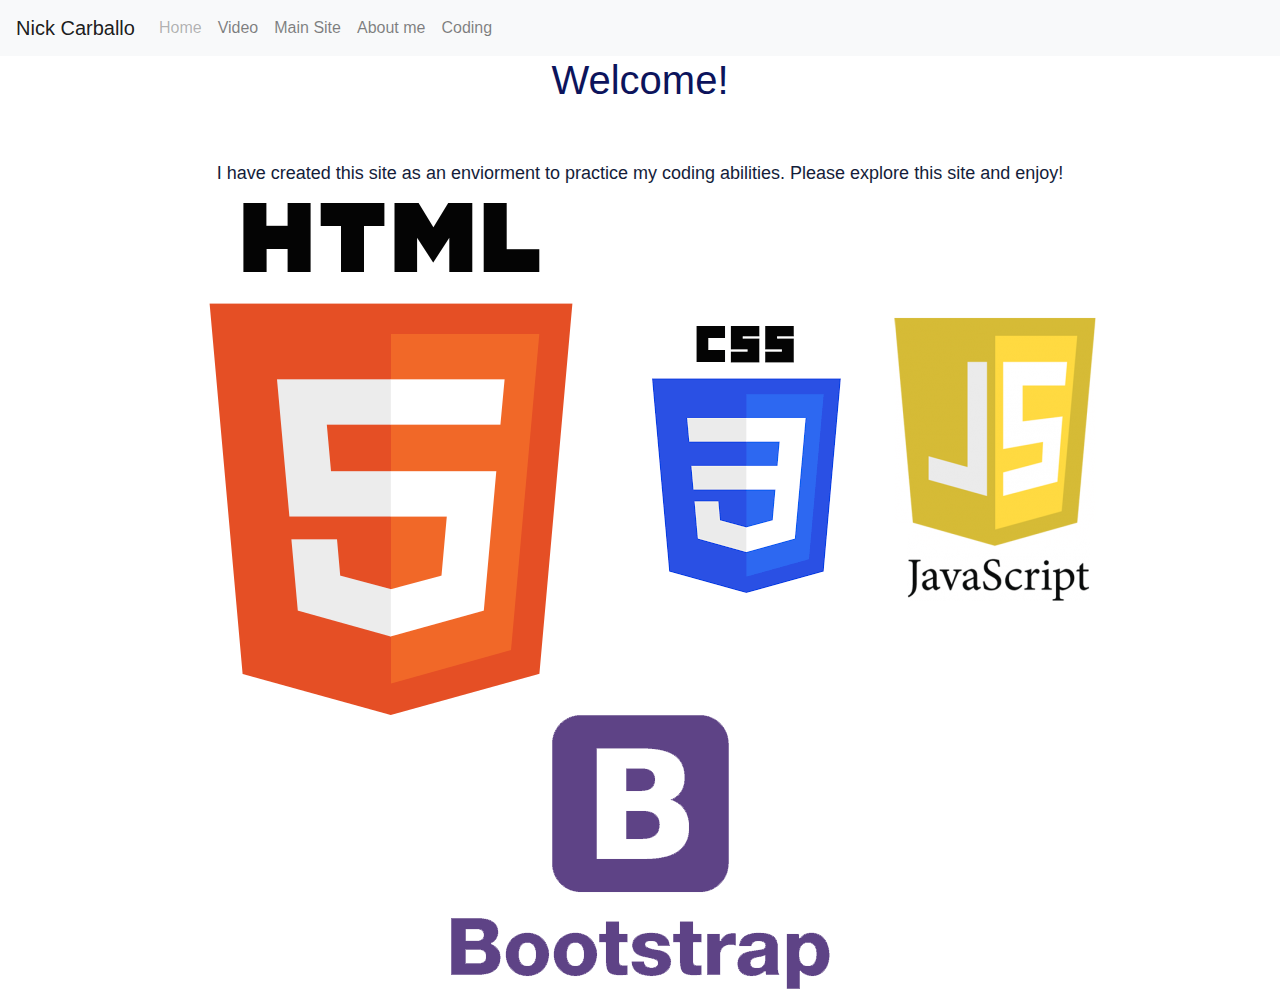
<file: public_html/index.html>
<!DOCTYPE html>
<!--[if lt IE 7]>      <html class="no-js lt-ie9 lt-ie8 lt-ie7"> <![endif]-->
<!--[if IE 7]>         <html class="no-js lt-ie9 lt-ie8"> <![endif]-->
<!--[if IE 8]>         <html class="no-js lt-ie9"> <![endif]-->
<!--[if gt IE 8]><!-->
<html>
<!--<![endif]-->

<head>
    <meta charset="utf-8">
    <meta http-equiv="X-UA-Compatible" content="IE=edge">
    <title>Nick Carballo</title>
    <meta name="description" content="">
    <meta name="viewport" content="width=device-width, initial-scale=1">
    <link rel="stylesheet" href="https://stackpath.bootstrapcdn.com/bootstrap/4.3.1/css/bootstrap.min.css" integrity="sha384-ggOyR0iXCbMQv3Xipma34MD+dH/1fQ784/j6cY/iJTQUOhcWr7x9JvoRxT2MZw1T" crossorigin="anonymous">
    <link rel="stylesheet" type="text/css" href="style/stylesheetindex.css">
</head>



<body>
    <nav class="navbar navbar-expand-lg navbar-light bg-light">
        <a class="navbar-brand" href="#">Nick Carballo</a>
        <button class="navbar-toggler" type="button" data-toggle="collapse" data-target="#navbarNav" aria-controls="navbarNav" aria-expanded="false" aria-label="Toggle navigation">
          <span class="navbar-toggler-icon"></span>
        </button>
        <div class="collapse navbar-collapse" id="navbarNav">
            <ul class="navbar-nav">
                <li class="nav-item ">
                    <a class="nav-link disabled " href="# " tabindex="-1 " aria-disabled="true ">Home</a>
                </li>
                </li>
                <li class="nav-item ">
                    <a class="nav-link  " href="video.html">Video</a>
                </li>
                <li class="nav-item">
                    <a class="nav-link" href="main.html" ">Main Site</a>
                </li>
                <li class="nav-item ">
                    <a class="nav-link " href="about.html ">About me</a>
                </li>
                <li class="nav-item ">
                    <a class="nav-link " href="code.html ">Coding</a>
                </li>
            </ul>
        </div>
    </nav>


    <span class="header1 "><h1>Welcome!</h1></span>
    <br><br> 
    <p> 
        I have created this site as an enviorment to practice my coding abilities.
        Please explore this site and enjoy!  

    </p>
    <div class="botban ">
    <a> <img class="banner " src="images/htm.png " alt="html banner ">  </a>
    <a> <img class="banner " src="images/css.png " alt="css banner ">   </a>
    <a> <img class="banner " src="images/javas.png " alt="javascript ">      </a>
    <a> <img class="banner " src="images/Bootstrap.png " alt="bootstrap ">   </a>

</div>
    
    




    <script src="https://code.jquery.com/jquery-3.3.1.slim.min.js " integrity="sha384-q8i/X+965DzO0rT7abK41JStQIAqVgRVzpbzo5smXKp4YfRvH+8abtTE1Pi6jizo " crossorigin="anonymous "></script>
    <script src="https://cdnjs.cloudflare.com/ajax/libs/popper.js/1.14.7/umd/popper.min.js " integrity="sha384-UO2eT0CpHqdSJQ6hJty5KVphtPhzWj9WO1clHTMGa3JDZwrnQq4sF86dIHNDz0W1 " crossorigin="anonymous "></script>
    <script src="https://stackpath.bootstrapcdn.com/bootstrap/4.3.1/js/bootstrap.min.js " integrity="sha384-JjSmVgyd0p3pXB1rRibZUAYoIIy6OrQ6VrjIEaFf/nJGzIxFDsf4x0xIM+B07jRM " crossorigin="anonymous "></script>

</body>

</html>
</file>
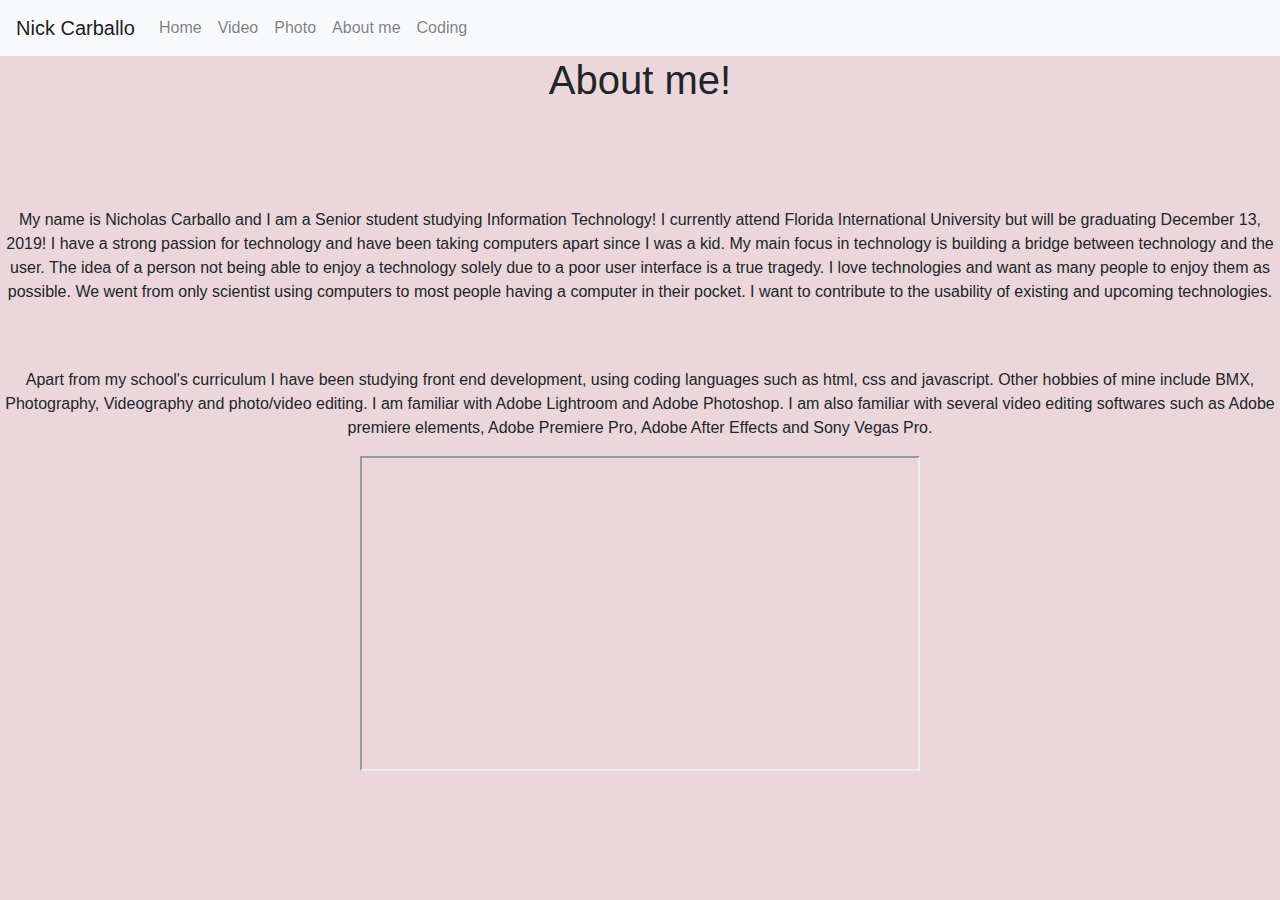
<file: public_html/about.html>
<!DOCTYPE html>
<!--[if lt IE 7]>      <html class="no-js lt-ie9 lt-ie8 lt-ie7"> <![endif]-->
<!--[if IE 7]>         <html class="no-js lt-ie9 lt-ie8"> <![endif]-->
<!--[if IE 8]>         <html class="no-js lt-ie9"> <![endif]-->
<!--[if gt IE 8]><!-->
<html class="no-js">
<!--<![endif]-->

<head>

    <title>About Me</title>
    <link rel="stylesheet" href="https://stackpath.bootstrapcdn.com/bootstrap/4.3.1/css/bootstrap.min.css" integrity="sha384-ggOyR0iXCbMQv3Xipma34MD+dH/1fQ784/j6cY/iJTQUOhcWr7x9JvoRxT2MZw1T" crossorigin="anonymous">
    <link rel="stylesheet" type="text/css" href="style/stylesheetabout.css">
</head>

<body>
    <nav class="navbar navbar-expand-lg navbar-light bg-light">
        <a class="navbar-brand" href="#">Nick Carballo</a>
        <button class="navbar-toggler" type="button" data-toggle="collapse" data-target="#navbarNav" aria-controls="navbarNav" aria-expanded="false" aria-label="Toggle navigation">
                  <span class="navbar-toggler-icon"></span>
                </button>
        <div class="collapse navbar-collapse" id="navbarNav">
            <ul class="navbar-nav">
                <li class="nav-item ">
                    <a class="nav-link" href="index.html">Home</a>
                </li>
                </li>
                <li class="nav-item ">
                    <a class="nav-link " href="video.html">Video</a>
                </li>
                <li class="nav-item">
                    <a class="nav-link" href="main.html">Photo</a>
                </li>
                <li class="nav-item ">
                    <a class="nav-link " tabindex="-1 " aria-disabled="true ">About me</a>
                </li>
                <li class="nav-item ">
                    <a class="nav-link " href="code.html ">Coding</a>
                </li>
            </ul>
        </div>
    </nav>

    <h1>About me!</h1>
    <br><br><br><br>
    <div>
        <p> My name is Nicholas Carballo and I am a Senior student studying Information Technology! I currently attend Florida International University but will be graduating December 13, 2019! I have a strong passion for technology and have been taking computers
            apart since I was a kid. My main focus in technology is building a bridge between technology and the user. The idea of a person not being able to enjoy a technology solely due to a poor user interface is a true tragedy. I love technologies
            and want as many people to enjoy them as possible. We went from only scientist using computers to most people having a computer in their pocket. I want to contribute to the usability of existing and upcoming technologies.
        </p>
        <br><br>
        <p> Apart from my school's curriculum I have been studying front end development, using coding languages such as html, css and javascript. Other hobbies of mine include BMX, Photography, Videography and photo/video editing. I am familiar with Adobe
            Lightroom and Adobe Photoshop. I am also familiar with several video editing softwares such as Adobe premiere elements, Adobe Premiere Pro, Adobe After Effects and Sony Vegas Pro.
        </p>


        <iframe width="560" height="315"></iframe>

    </div>

</body>

</html>
</file>
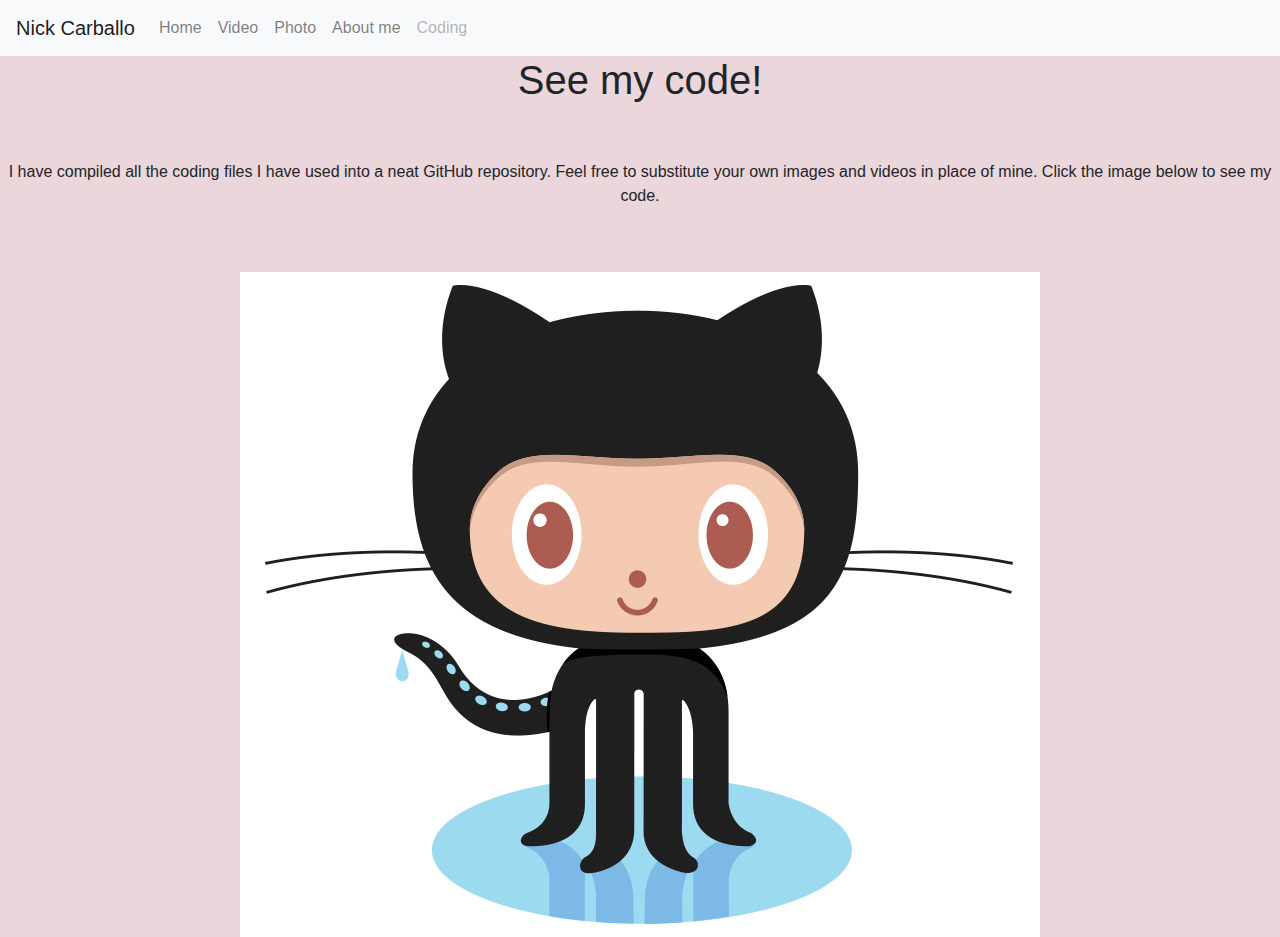
<file: public_html/code.html>
<!DOCTYPE html>
<!--[if lt IE 7]>      <html class="no-js lt-ie9 lt-ie8 lt-ie7"> <![endif]-->
<!--[if IE 7]>         <html class="no-js lt-ie9 lt-ie8"> <![endif]-->
<!--[if IE 8]>         <html class="no-js lt-ie9"> <![endif]-->
<!--[if gt IE 8]><!-->
<html class="no-js">
<!--<![endif]-->

<head>
    <meta charset="utf-8">
    <meta http-equiv="X-UA-Compatible" content="IE=edge">
    <title>Code</title>
    <meta name="description" content="">
    <meta name="viewport" content="width=device-width, initial-scale=1">
    <link rel="stylesheet" href="https://stackpath.bootstrapcdn.com/bootstrap/4.3.1/css/bootstrap.min.css" integrity="sha384-ggOyR0iXCbMQv3Xipma34MD+dH/1fQ784/j6cY/iJTQUOhcWr7x9JvoRxT2MZw1T" crossorigin="anonymous">
    <link rel="stylesheet" type="text/css" href="style/stylesheetcode.css">
</head>



<body>
    <nav class="navbar navbar-expand-lg navbar-light bg-light">
        <a class="navbar-brand" href="#">Nick Carballo</a>
        <button class="navbar-toggler" type="button" data-toggle="collapse" data-target="#navbarNav" aria-controls="navbarNav" aria-expanded="false" aria-label="Toggle navigation">
          <span class="navbar-toggler-icon"></span>
        </button>
        <div class="collapse navbar-collapse" id="navbarNav">
            <ul class="navbar-nav">
                <li class="nav-item ">
                    <a class="nav-link " href="index.html">Home</a>
                </li>
                </li>
                <li class="nav-item ">
                    <a class="nav-link " href="video.html" tabindex="-1 ">Video</a>
                </li>
                <li class="nav-item">
                    <a class="nav-link" href="main.html" ">Photo</a>
                </li>
                <li class="nav-item ">
                    <a class="nav-link " href="about.html ">About me</a>
                </li>
                <li class="nav-item ">
                    <a class="nav-link disabled " href="# " tabindex="-1 " aria-disabled="true ">Coding</a>
                </li>
            </ul>
        </div>
    </nav>


    <span class="header1 "><h1>See my code!</h1></span>
    <br> <br>
    <P>I have compiled all the coding files I have used into a neat GitHub repository. Feel free to substitute your own images and videos in place of mine.
        Click the image below to see my code.
    </P>
    <br> <br>
    <a href="https://github.com/NickCarballo/TestPage "> <img src="images/Octocat.jpg " alt=" "></a>
    

    <script src="https://code.jquery.com/jquery-3.3.1.slim.min.js " integrity="sha384-q8i/X+965DzO0rT7abK41JStQIAqVgRVzpbzo5smXKp4YfRvH+8abtTE1Pi6jizo " crossorigin="anonymous "></script>
    <script src="https://cdnjs.cloudflare.com/ajax/libs/popper.js/1.14.7/umd/popper.min.js " integrity="sha384-UO2eT0CpHqdSJQ6hJty5KVphtPhzWj9WO1clHTMGa3JDZwrnQq4sF86dIHNDz0W1 " crossorigin="anonymous "></script>
    <script src="https://stackpath.bootstrapcdn.com/bootstrap/4.3.1/js/bootstrap.min.js " integrity="sha384-JjSmVgyd0p3pXB1rRibZUAYoIIy6OrQ6VrjIEaFf/nJGzIxFDsf4x0xIM+B07jRM " crossorigin="anonymous "></script>

</body>

</html>
</file>
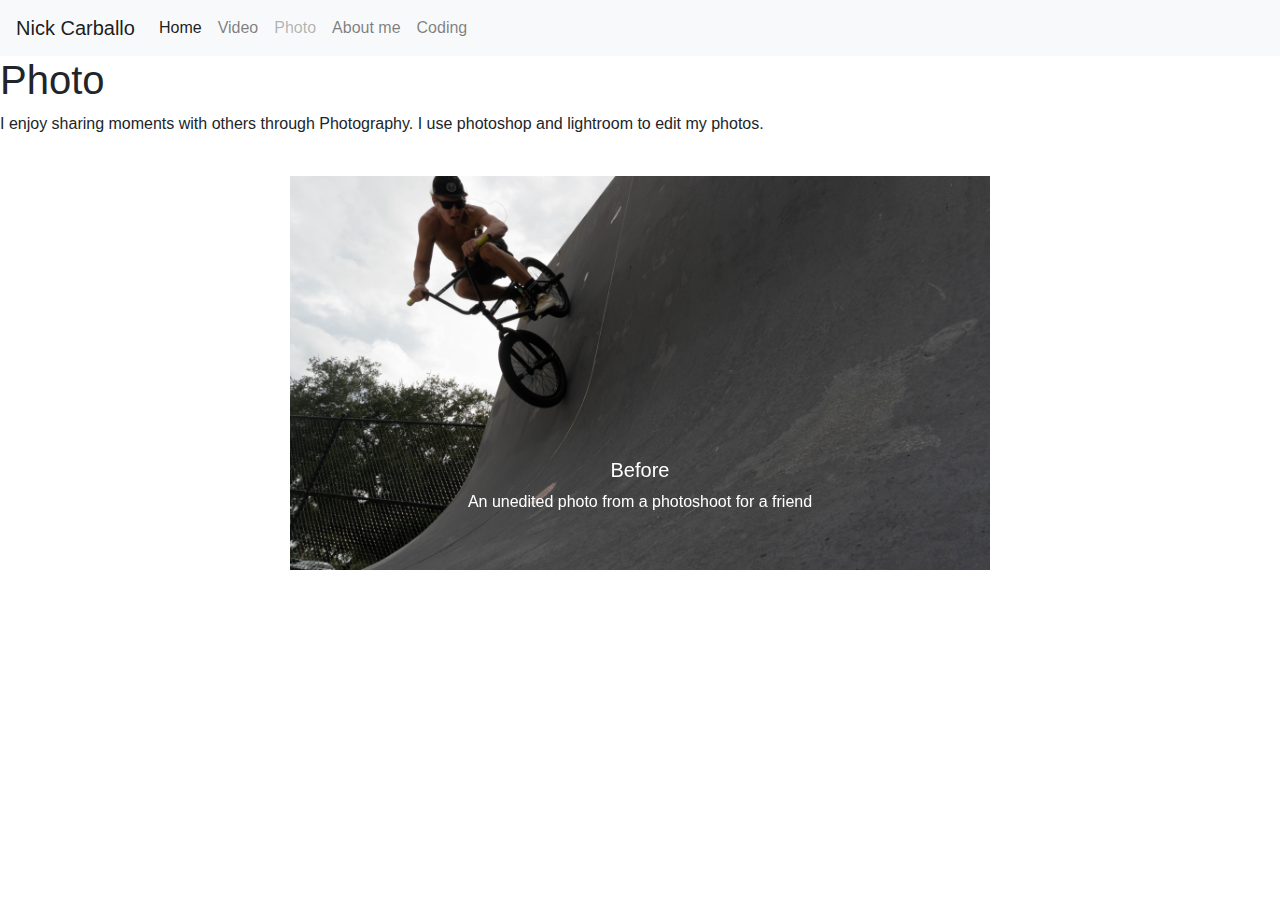
<file: public_html/main.html>
<!DOCTYPE html>
<html lang="en">

<head>
    <title>Multi media</title>
    <meta charset="UTF-8">
    <meta name="viewport" content="width=device-width, initial-scale=1">
    <link rel="stylesheet" href="https://stackpath.bootstrapcdn.com/bootstrap/4.3.1/css/bootstrap.min.css" integrity="sha384-ggOyR0iXCbMQv3Xipma34MD+dH/1fQ784/j6cY/iJTQUOhcWr7x9JvoRxT2MZw1T" crossorigin="anonymous">
    <link rel="stylesheet" type="text/css" href="style/stylesheetmain.css">
    <link rel="javascript" type="javascript" href="scripts/modal.js">
</head>


<body>
    <nav class="navbar navbar-expand-lg navbar-light bg-light">
        <a class="navbar-brand" href="#">Nick Carballo</a>
        <button class="navbar-toggler" type="button" data-toggle="collapse" data-target="#navbarNav" aria-controls="navbarNav" aria-expanded="false" aria-label="Toggle navigation">
          <span class="navbar-toggler-icon"></span>
        </button>
        <div class="collapse navbar-collapse" id="navbarNav">
            <ul class="navbar-nav">
                <li class="nav-item active">
                    <a class="nav-link" href="index.html">Home</a>
                </li>
                <li class="nav-item ">
                    <a class="nav-link " href="video.html">Video</a>
                </li>
                <li class="nav-item ">
                    <a class="nav-link disabled " href="# " tabindex="-1 " aria-disabled="true ">Photo</a>
                </li>
                <li class="nav-item">
                    <a class="nav-link" href="about.html">About me</a>
                </li>
                <li class="nav-item ">
                    <a class="nav-link " href="code.html ">Coding</a>
                </li>
            </ul>
        </div>
    </nav>
    <h1>Photo</h1>
    <p style="font: large;">I enjoy sharing moments with others through Photography. I use photoshop and lightroom to edit my photos.
    </p>
    <br>
    <div id="carouselExampleCaptions" class="carousel slide" data-ride="carousel" style="width: 700px; height:500px; margin: 0 auto;">
        <ol class=" carousel-indicators ">
            <li data-target="#carouselExampleCaptions " data-slide-to="0 " class="active "></li>
            <li data-target="#carouselExampleCaptions " data-slide-to="1 "></li>

        </ol>
        <div class="carousel-inner ">
            <div class="carousel-item active ">
                <img src="images/nick hb-2.jpg " class="d-block w-100 " alt="unedited">
                <div class="carousel-caption d-none d-md-block ">
                    <h5>Before</h5>
                    <p>An unedited photo from a photoshoot for a friend</p>
                </div>
            </div>
            <div class="carousel-item ">
                <img src="images/DSC02090.jpg " class="d-block w-100 " alt="edited ">
                <div class="carousel-caption d-none d-md-block ">
                    <h5>After</h5>
                    <p>After some Photoshop and Lightroom, here is the final product.</p>
                </div>
            </div>
        </div>
    </div>
    <a class="carousel-control-prev " href="#carouselExampleCaptions " role="button " data-slide="prev ">
        <span class="carousel-control-prev-icon " aria-hidden="true "></span>
        <span class="sr-only ">Previous</span>
    </a>
    <a class="carousel-control-next " href="#carouselExampleCaptions " role="button " data-slide="next ">
        <span class="carousel-control-next-icon " aria-hidden="true "></span>
        <span class="sr-only ">Next</span>
    </a>
    </div>



    <script src="https://code.jquery.com/jquery-3.3.1.slim.min.js " integrity="sha384-q8i/X+965DzO0rT7abK41JStQIAqVgRVzpbzo5smXKp4YfRvH+8abtTE1Pi6jizo " crossorigin="anonymous "></script>
    <script src="https://cdnjs.cloudflare.com/ajax/libs/popper.js/1.14.7/umd/popper.min.js " integrity="sha384-UO2eT0CpHqdSJQ6hJty5KVphtPhzWj9WO1clHTMGa3JDZwrnQq4sF86dIHNDz0W1 " crossorigin="anonymous "></script>
    <script src="https://stackpath.bootstrapcdn.com/bootstrap/4.3.1/js/bootstrap.min.js " integrity="sha384-JjSmVgyd0p3pXB1rRibZUAYoIIy6OrQ6VrjIEaFf/nJGzIxFDsf4x0xIM+B07jRM " crossorigin="anonymous "></script>
</body>

</html>
</file>
<file: public_html/style/stylesheetindex.css>
/*selector {
    property: Value;
}*/

body {
    background-image: url(https://images.unsplash.com/photo-1532264523420-881a47db012d?ixlib=rb-1.2.1&ixid=eyJhcHBfaWQiOjEyMDd9&auto=format&fit=crop&w=1267&q=80 );
    background-size: cover;
    text-align: center;
    /* background-color: rgb(196, 196, 216); */
}

.banner {
    align-self: center;
    cursor: help;
    opacity: 0.98;
    height: 70;
    width: 50;
}

.header1 {
    color: rgb(12, 20, 92);
    font: bold;
}

p {
    color: rgb(20, 29, 58);
    font-size: large;
}

li {
    display: inline;
    color: rgb(83, 106, 184);
    ;
}
</file>
<file: public_html/style/stylesheetabout.css>
body {
    background-color: rgb(235, 215, 219);
    text-align: center;
}

div {
    align-self: flex-start;
    font: large;
}

iframe {
    src: "https://www.youtube.com/embed/POdbN6exYlc";
}
</file>
<file: public_html/style/stylesheetcode.css>
body {
    background-color: rgb(235, 215, 219);
    text-align: center;
}
</file>
<file: public_html/style/stylesheetmain.css>
/*selector {
    property: Value;
}*/

body {
    /* background-image: url(https://images.unsplash.com/photo-1575438481582-b971d5a00fb8?ixlib=rb-1.2.1&ixid=eyJhcHBfaWQiOjEyMDd9&auto=format&fit=crop&w=1267&q=80); */
    background: url("https://images.unsplash.com/photo-1506143925201-0252c51780b0?ixlib=rb-1.2.1&ixid=eyJhcHBfaWQiOjEyMDd9&auto=format&fit=crop&w=675&q=80");
    background-size: cover;
    align-self: center;
}
</file>
